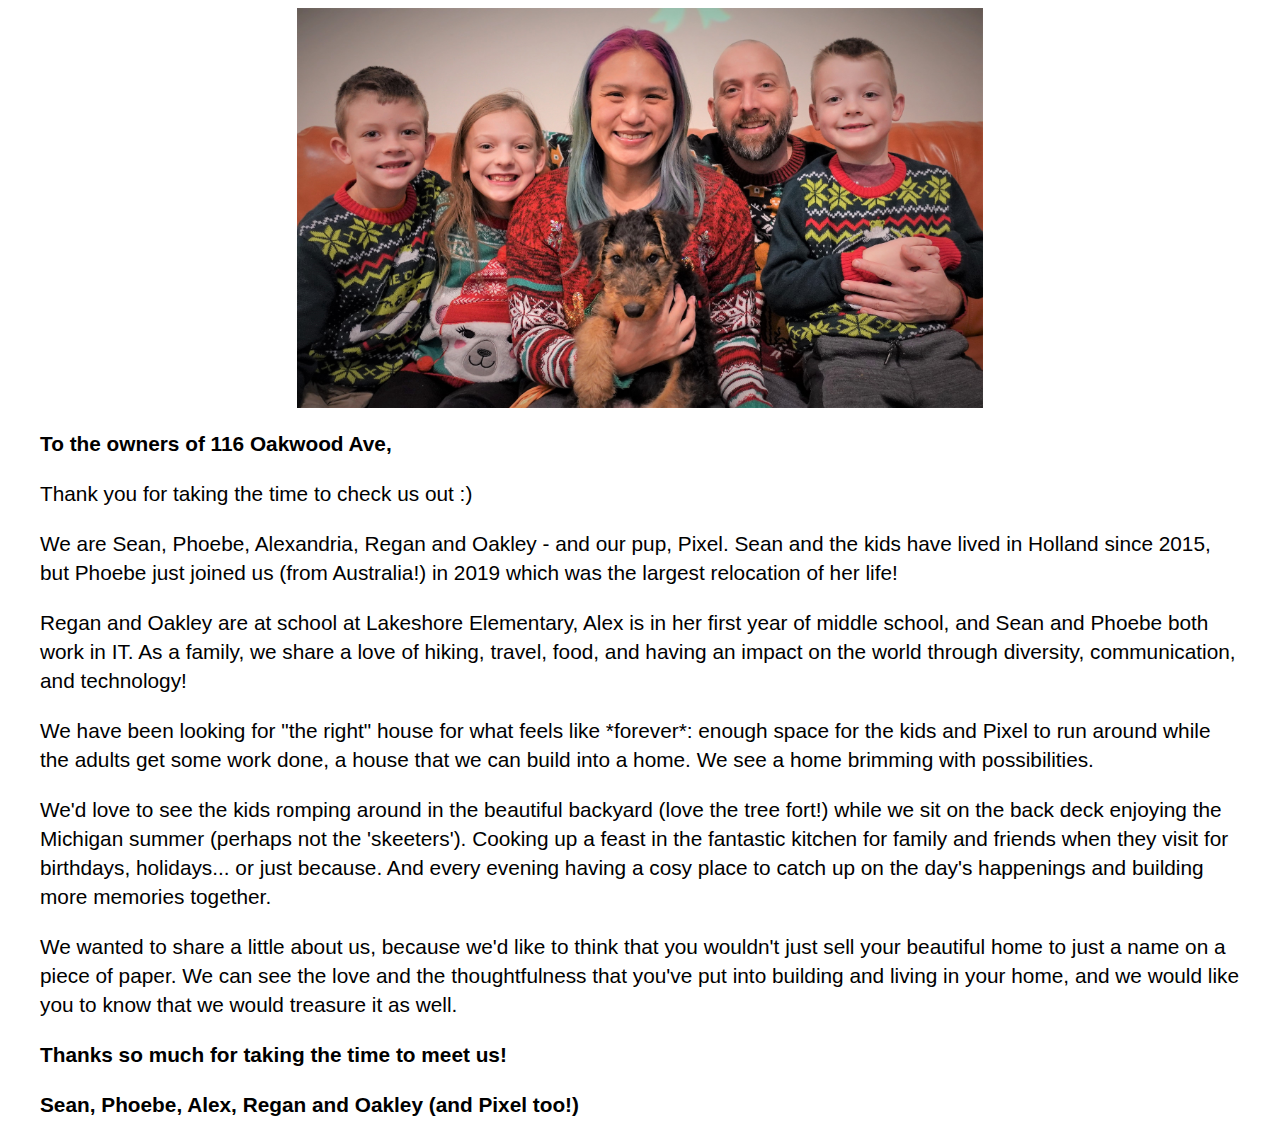
<file: public/oakwood/index.html>
<html>
<head>
    <style>
        h1,h2,h3 {
            font-family:'Franklin Gothic Medium', 'Arial Narrow', Arial, sans-serif
        }
        p {
            font-size: 1.3em;
            font-family: Arial, Helvetica, sans-serif;
            line-height: 1.4em;
        }
        body {
            margin-left: 40px;
            margin-right: 40px;
        }
    </style>

</head>


<body>
<center><img height="400" src="family.jpg"></center>

<p><strong>To the owners of 116 Oakwood Ave,</strong></p>
<p>Thank you for taking the time to check us out :)</p>

<p>We are Sean, Phoebe, Alexandria, Regan and Oakley - and our pup, Pixel. Sean and the kids have lived in Holland since 2015, but Phoebe just joined us (from Australia!) in 2019 which was the largest relocation of her life!</p>

<p>Regan and Oakley are at school at Lakeshore Elementary, Alex is in her first year of middle school, and Sean and Phoebe both work in IT. As a family, we share a love of hiking, travel, food, and having an impact on the world through diversity, communication, and technology!</p>

<p>We have been looking for "the right" house for what feels like *forever*: enough space for the kids and Pixel to run around while the adults get some work done, a house that we can build into a home. We see a home brimming with possibilities.</p> 
    
<p>We'd love to see the kids romping around in the beautiful backyard (love the tree fort!) while we sit on the back deck enjoying the Michigan summer (perhaps not the 'skeeters'). Cooking up a feast in the fantastic kitchen for family and friends when they visit for birthdays, holidays... or just because. And every evening having a cosy place to catch up on the day's happenings and building more memories together.</p>

<p>We wanted to share a little about us, because we'd like to think that you wouldn't just sell your beautiful home to just a name on a piece of paper. We can see the love and the thoughtfulness that you've put into building and living in your home, and we would like you to know that we would treasure it as well.</p>

<p><strong>Thanks so much for taking the time to meet us!</strong></p>

<p><strong>Sean, Phoebe, Alex, Regan and Oakley (and Pixel too!)</strong></p>



</body>
</html>
</file>
